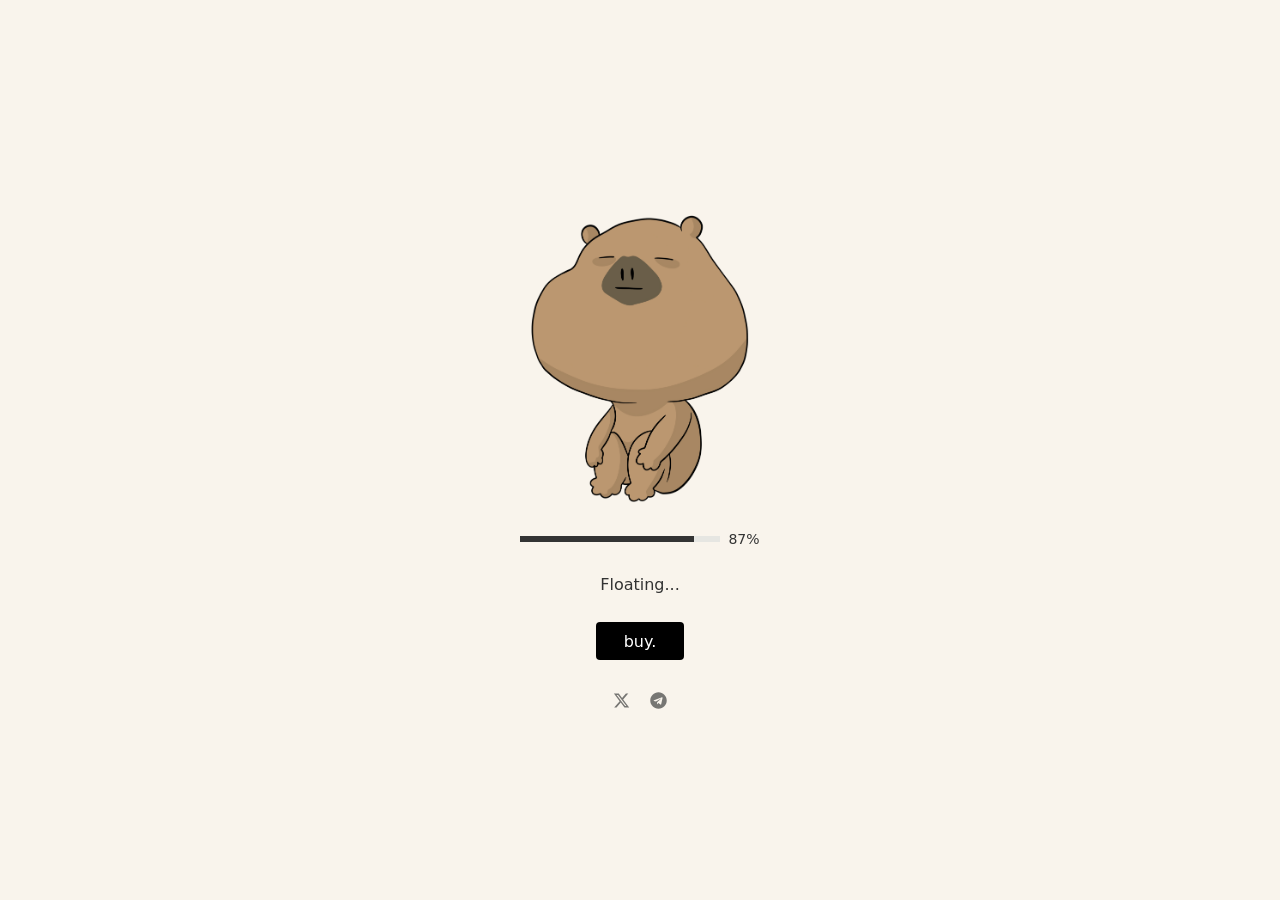
<file: index.html>
<!DOCTYPE html>
<html lang="en">
<head>
  <meta charset="UTF-8">
  <meta name="viewport" content="width=device-width, initial-scale=1">
  <title>Just Floaty</title>

  <meta property="og:type" content="website">
  <meta property="og:url" content="https://justfloaty.com/">
  <meta property="og:title" content="Just Floaty">
  <meta property="og:description" content="Still floating.">
  <meta property="og:image" content="https://justfloaty.com/assets/images/floaty-og.png">
  <meta property="og:image:width" content="1200">
  <meta property="og:image:height" content="630">

  <meta name="twitter:card" content="summary_large_image">
  <meta name="twitter:title" content="Just Floaty">
  <meta name="twitter:description" content="Still floating.">
  <meta name="twitter:image" content="https://justfloaty.com/assets/images/floaty-og.png">

  <link rel="icon" type="image/svg+xml" href="assets/images/floaty-head.svg">
  <link rel="icon" type="image/png" sizes="32x32" href="assets/favicons/favicon-32x32.png">
  <link rel="icon" type="image/png" sizes="16x16" href="assets/favicons/favicon-16x16.png">
  <link rel="apple-touch-icon" href="assets/favicons/apple-touch-icon.png">
  <link rel="manifest" href="assets/favicons/site.webmanifest">
  <meta name="theme-color" content="#f9f4ec">
  <link rel="stylesheet" href="css/style.css?v=2">
</head>
<body>
  <main class="page">
    <img
      class="illustration"
      src="assets/images/floaty.png"
      alt="Hand-drawn illustration of Floaty the capybara sitting with his knees pulled up, staring blankly into space"
    >

    <div class="loading-bar-wrap">
      <div class="loading-bar" role="progressbar" aria-valuenow="87" aria-valuemin="0" aria-valuemax="100">
        <div class="loading-bar-fill"></div>
      </div>
      <span class="loading-bar-percent" aria-hidden="true">87%</span>
    </div>

    <p class="caption">Floating...</p>

    <a href="https://pump.fun/coin/KagXDyBWv4YzY7PDuyXi1bA6zRr7CE9vMb7SVavpump" target="_blank" rel="noopener noreferrer" class="buy-button">buy.</a>

    <div class="social-links">
      <a
        href="https://x.com/justfloaty?s=11"
        target="_blank"
        rel="noopener noreferrer"
        aria-label="X"
      >
        <svg viewBox="0 0 512 512" aria-hidden="true" focusable="false">
          <path d="M389.2 48h70.6L305.6 224.2 487 464H345L233.7 318.6 106.5 464H35.8L200.7 275.5 26.8 48H172.4L272.9 180.9 389.2 48zM364.4 421.8h39.1L151.1 88h-42L364.4 421.8z"/>
        </svg>
      </a>
      <a
        href="https://t.me/floatycoin"
        target="_blank"
        rel="noopener noreferrer"
        aria-label="Telegram"
      >
        <svg viewBox="0 0 496 512" aria-hidden="true" focusable="false">
          <path d="M248 8C111 8 0 119 0 256s111 248 248 248 248-111 248-248S385 8 248 8zm121.8 169.9l-40.7 191.8c-3 13.6-11.1 16.9-22.4 10.5l-62-45.7-29.9 28.8c-3.3 3.3-6.1 6.1-12.5 6.1l4.4-63.1 114.9-103.8c5-4.4-1.1-6.9-7.7-2.5l-142 89.4-61.2-19.1c-13.3-4.2-13.6-13.3 2.8-19.7l239.1-92.2c11.1-4 20.8 2.7 17.2 19.5z"/>
        </svg>
      </a>
    </div>
  </main>
</body>
</html>
</file>
<file: css/style.css>
/* Just Floaty — minimal technical foundation.
   Colors, spacing, and typography here are placeholders only,
   not final design decisions. */

* {
  box-sizing: border-box;
}

body {
  margin: 0;
  min-height: 100vh;
  min-height: 100dvh;
  background-color: #f9f4ec;
  color: #333333;
  font-family: system-ui, -apple-system, "Segoe UI", Roboto, sans-serif;
}

.page {
  min-height: 100vh;
  min-height: 100dvh;
  display: flex;
  flex-direction: column;
  align-items: center;
  justify-content: center;
  gap: 1.75rem;
  padding: 1.5rem;
  text-align: center;
}

.illustration {
  display: block;
  width: auto;
  height: auto;
  max-width: min(60vw, 300px);
  max-height: 36vh;
  max-height: 36dvh;
}

.loading-bar-wrap {
  display: flex;
  align-items: center;
  gap: 0.5rem;
  margin-top: -0.75rem;
}

.loading-bar {
  width: 200px;
  max-width: 80vw;
  height: 6px;
  background-color: #e6e6e2;
}

.loading-bar-fill {
  width: 87%;
  height: 100%;
  background-color: #333333;
}

.loading-bar-percent {
  font-size: 0.875rem;
}

.caption {
  margin: 0;
  font-size: 1rem;
}

.buy-button {
  display: inline-block;
  background-color: #000000;
  color: #ffffff;
  text-decoration: none;
  font-family: inherit;
  font-size: 1rem;
  padding: 0.6rem 1.75rem;
  border-radius: 4px;
  transition: background-color 0.15s ease;
}

.buy-button:hover {
  background-color: #262626;
}

.social-links {
  display: flex;
  gap: 1.25rem;
  margin-top: 0.25rem;
}

.social-links a {
  display: inline-flex;
  color: #333333;
  opacity: 0.65;
  transition: opacity 0.15s ease;
}

.social-links a:hover {
  opacity: 1;
}

.social-links svg {
  width: 17px;
  height: 17px;
  fill: currentColor;
}
</file>
